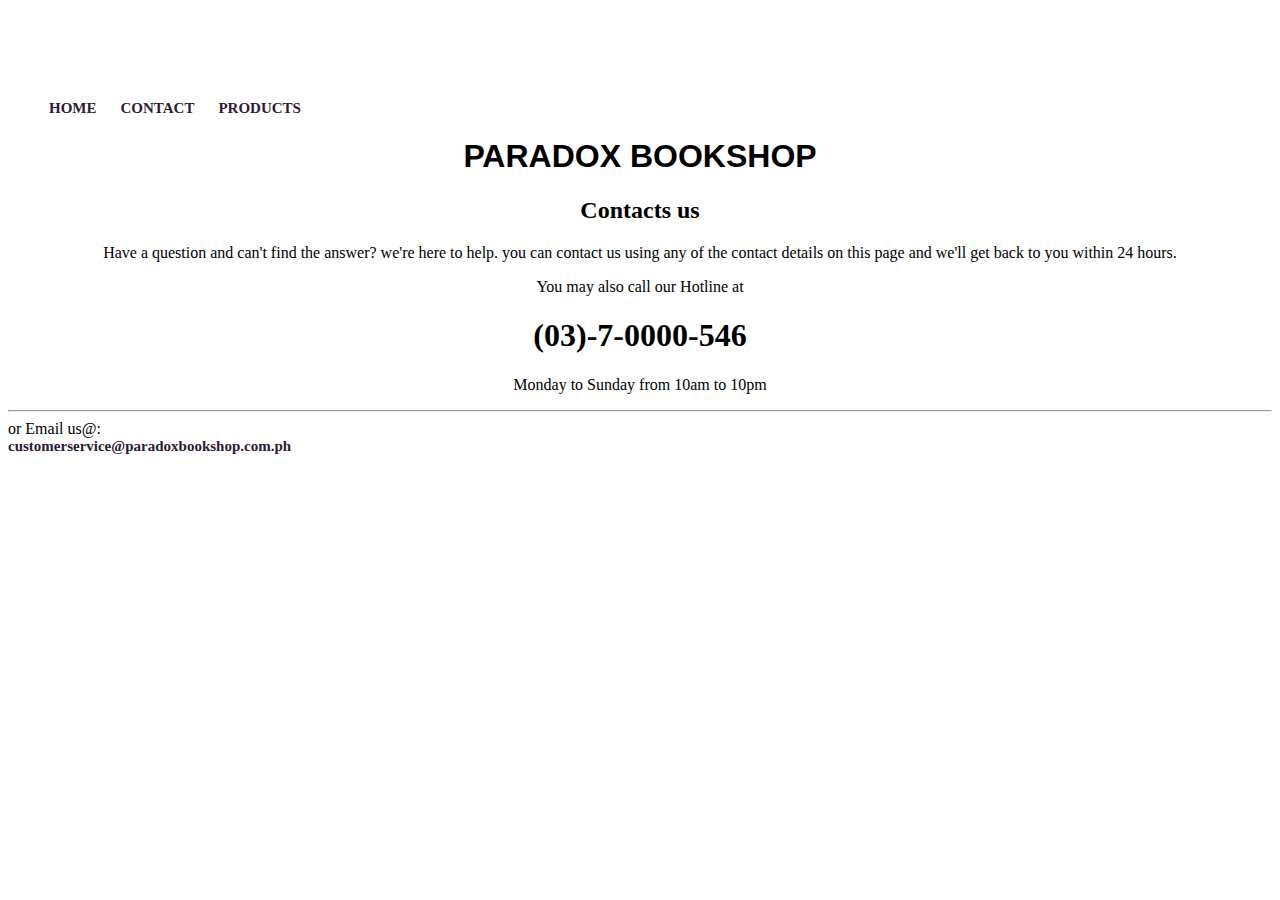
<file: Contact.html>
<html>
<head>
<title>HTML CONTACT</title>
<link rel="stylesheet" href="style.css">
<meta charset="UTF-8">
</head>
<body class="contact">
<br><br><br><br><br>
            <ul>
				<li><a href="index.html">HOME</a></li>
				<li><a href="Contact.html">CONTACT</a></li>
				<li><a href="Products.html">PRODUCTS</a></li>
            </ul>


<h1 class="conts">PARADOX BOOKSHOP</h1> 


<h2 class="eww"align="center">Contacts us</h2>


    
	<p>Have a question and can't find the answer? we're here to
help. you can contact us using any of the contact details on this page and  we'll get back to you within 24 hours.</p>
   
    <p>You may also call our Hotline at</p>
	<h1 class="c" >(03)-7-0000-546</h1>
	<p >Monday to Sunday from 10am to 10pm</p>
	
	 </footer1><hr>
                or Email us@:<a href="https://mail.google.com/mail/mu/mp/464/#tl/priority/%5Esmartlabel_personal">customerservice@paradoxbookshop.com.ph</a>
	
	
  <form>
   <font color="#80461B">
   
    

 
  </form>
</body>
</html>
</file>
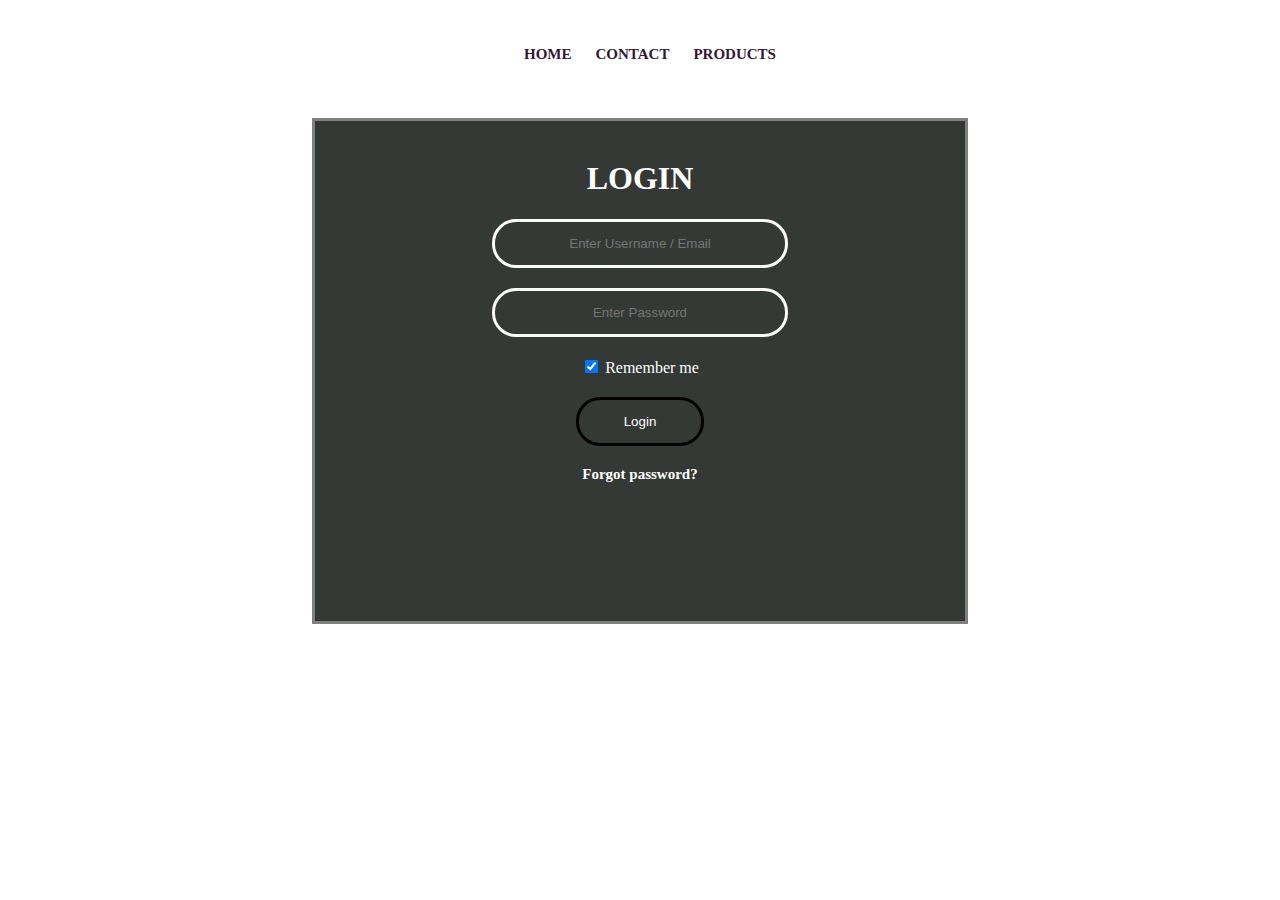
<file: login.html>
<!DOCTYPE html>
<html>
<head>
	<meta charset="utf-8">
	<title> Login Page </title>  
	<link rel="stylesheet" href="style.css">

</head>
<body class="loginform"> <center><br><br>
 <ul>
				<li><a href="index.html">HOME</a></li>
				<li><a href="Contact.html">CONTACT</a></li>
				<li><a href="Products.html">PRODUCTS</a></li>
				
            </ul>
	</center>
	<br><br><br>
	
    <form class="box">  <center>
        <div class="borderin"> <br>
			<h1>LOGIN</h1>
            <input type="text" placeholder="Enter Username / Email" name="username" required> 
            <input type="password" placeholder="Enter Password" name="password" required> 
            <input type="checkbox" checked="checked"> Remember me </input>
			<input type="button" name="" value="Login" onClick="Login()"/> 
            <a href="#" style="color: white;"> Forgot password? </a><br><br>
			
			</center>
        </div>   
    </form>  
	
</body>
</html>
</file>
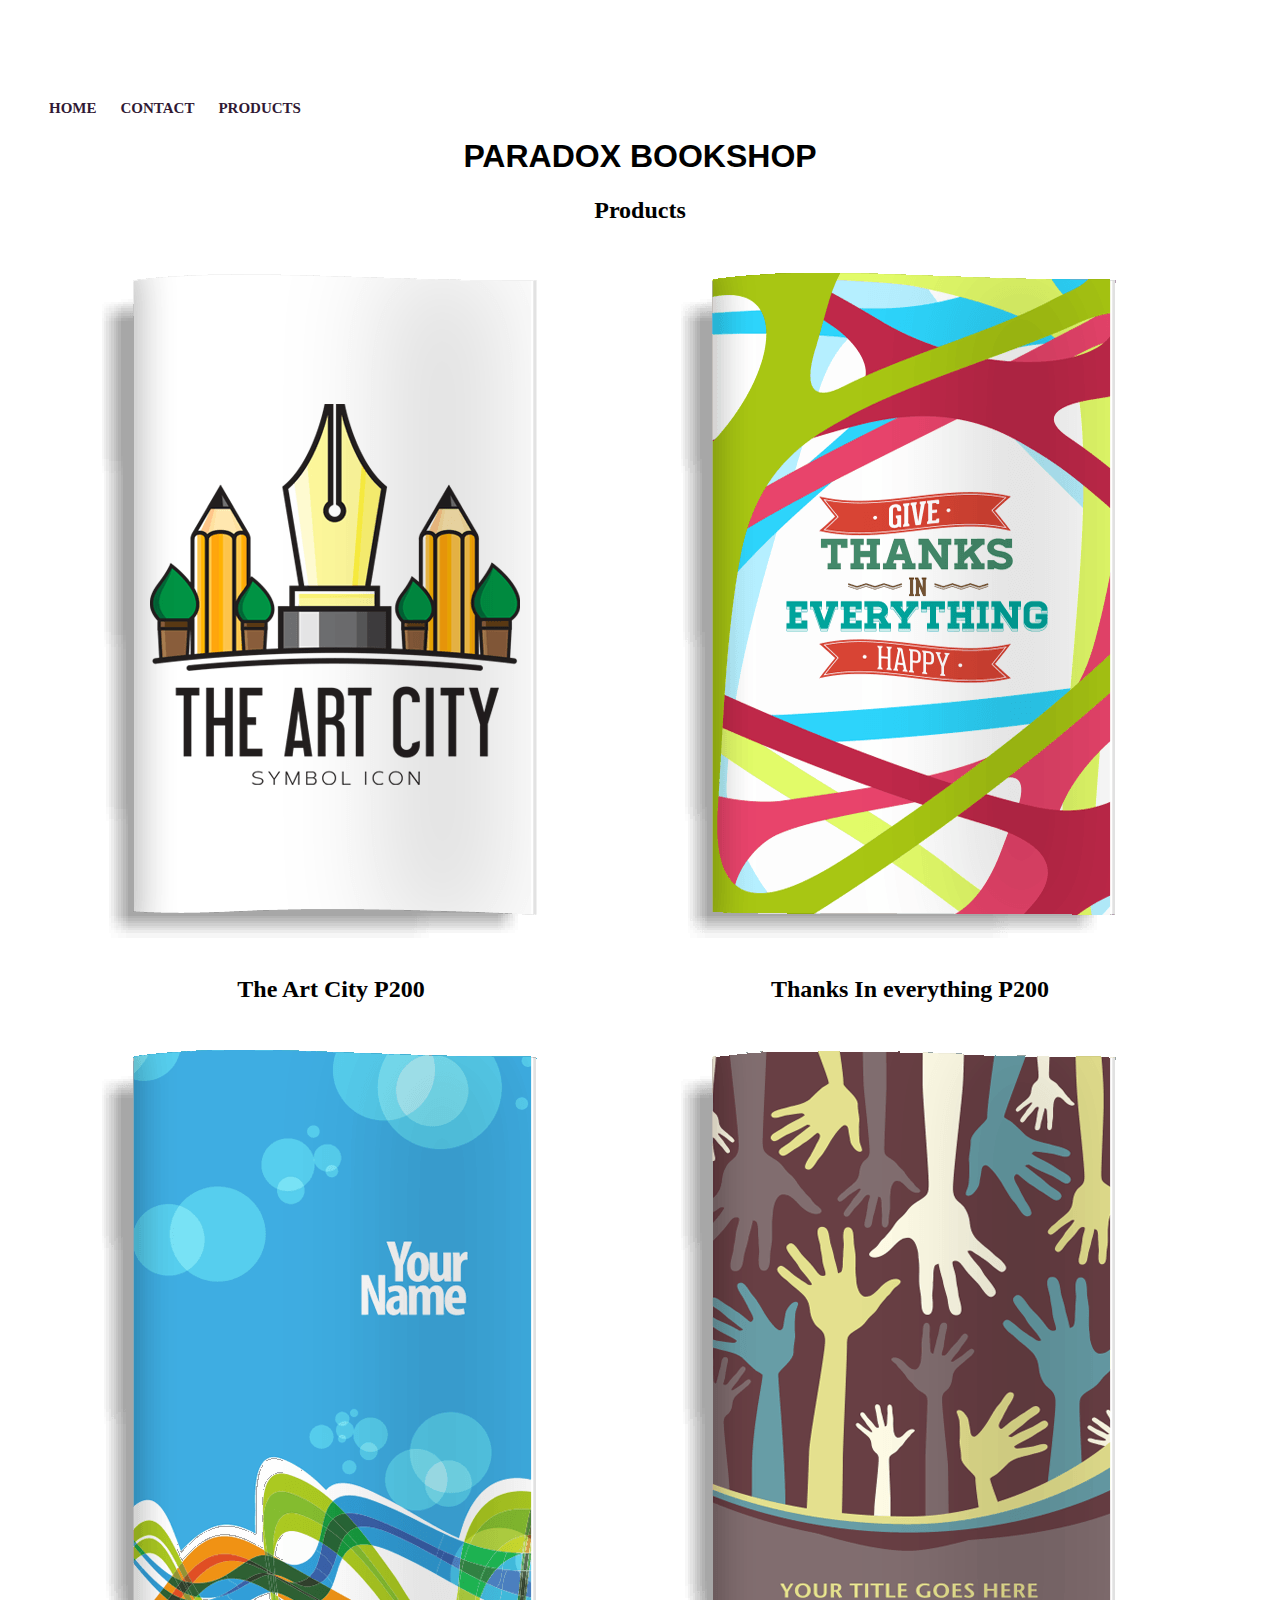
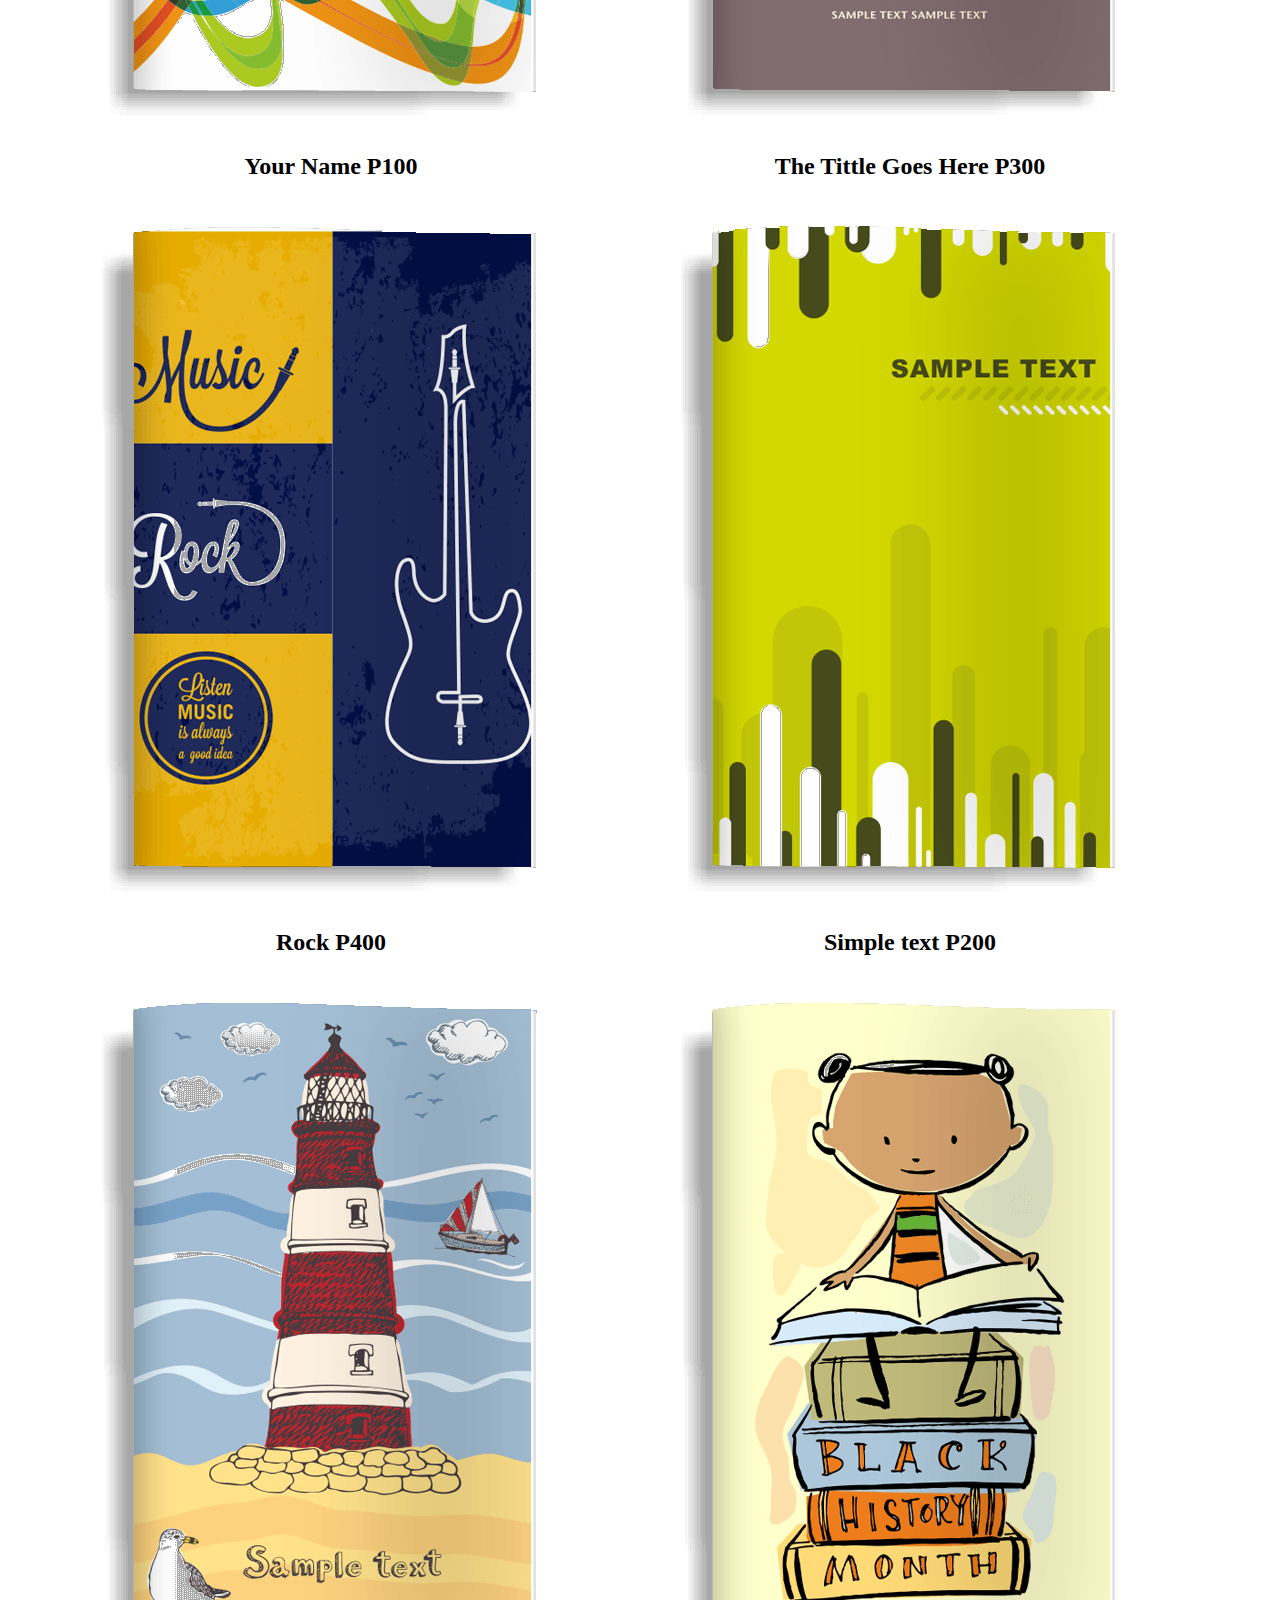
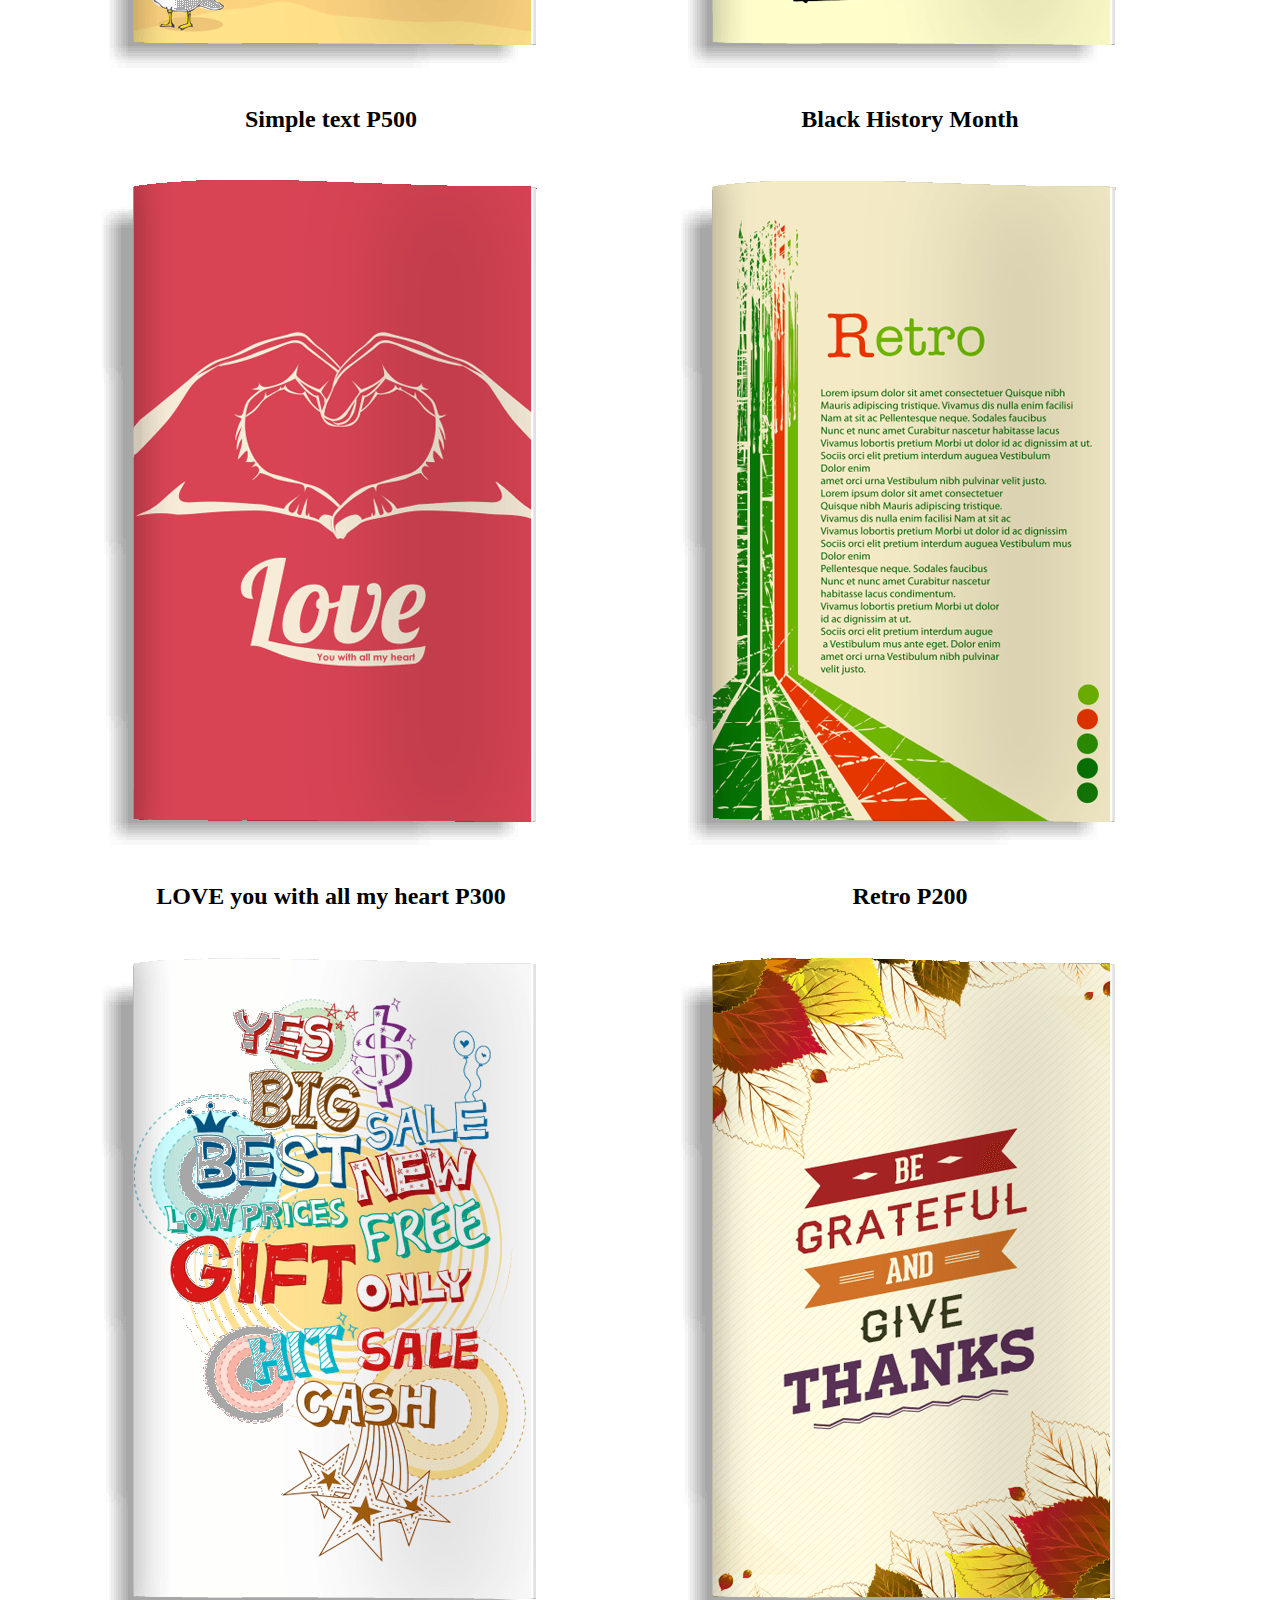
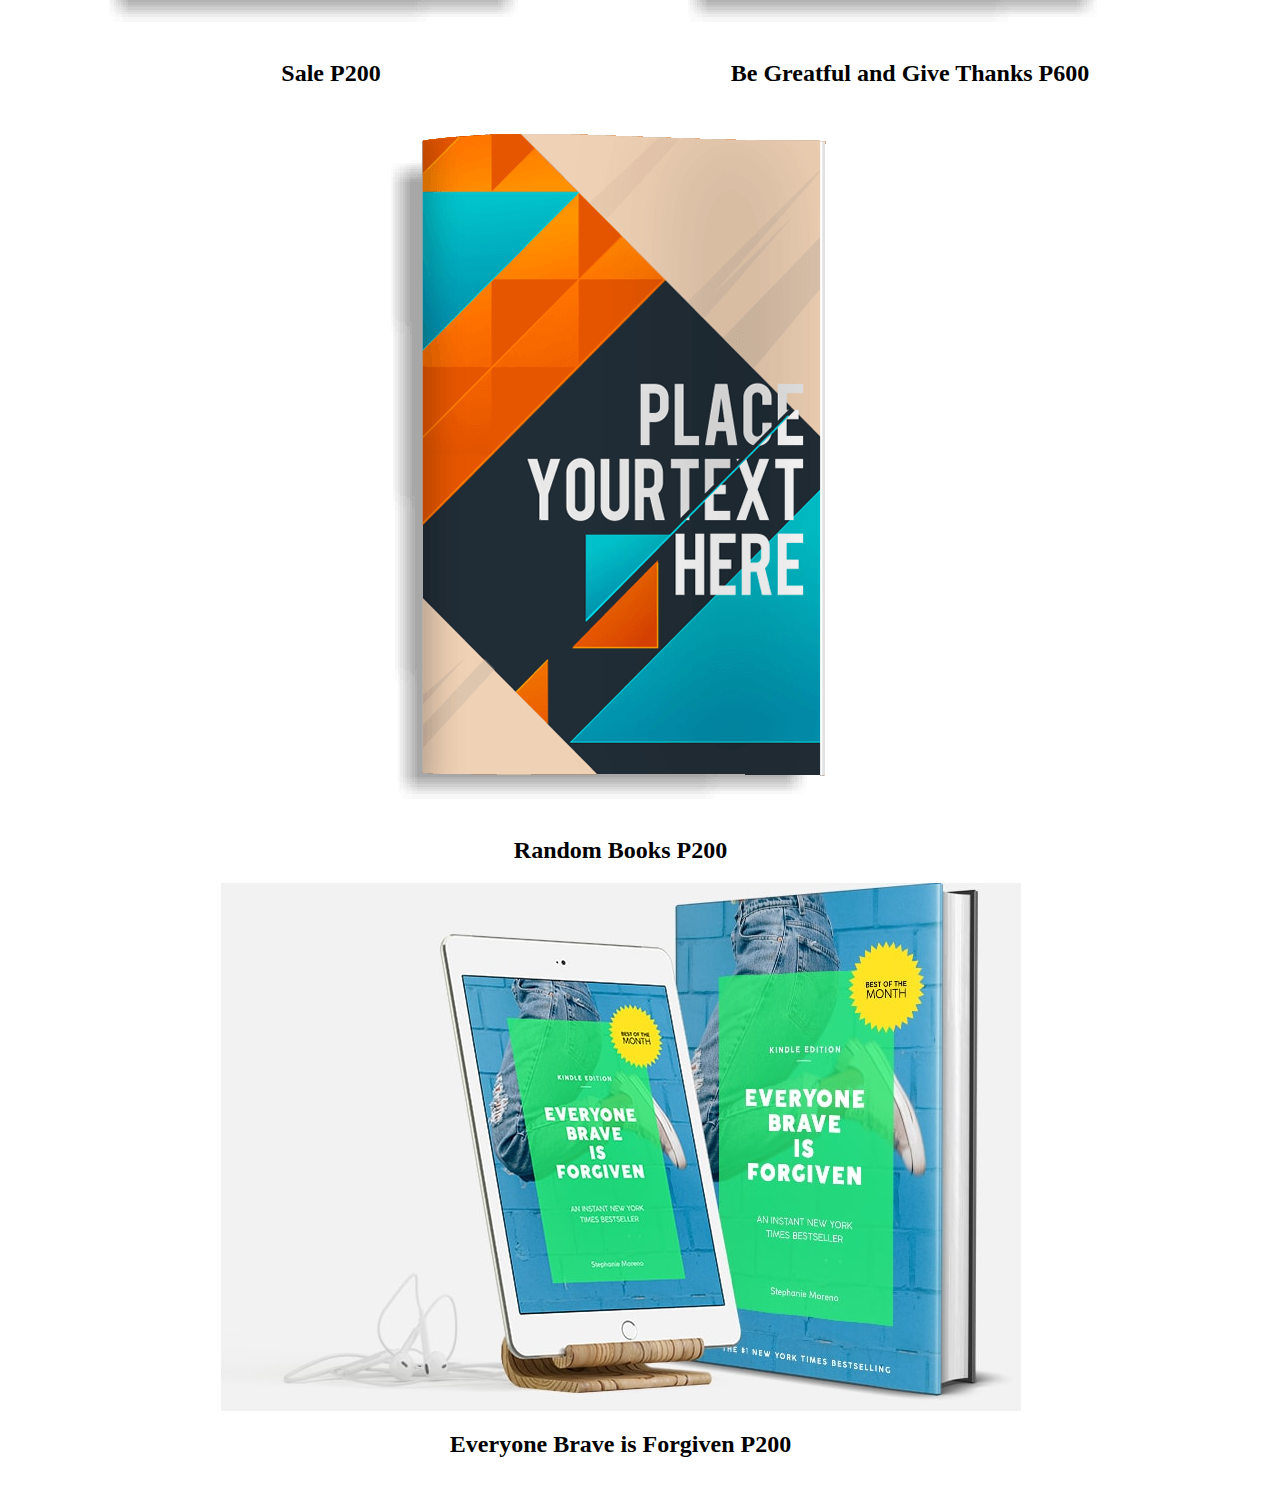
<file: Products.html>
<html>
<head>
<title>HTML PRODUCTS</title>
<link rel="stylesheet" href="style.css">
<meta charset="UTF-8">
</head>
<body class="products">
<br><br><br><br><br>
            <ul>
				<li><a href="index.html">HOME</a></li>
				<li><a href="Contact.html">CONTACT</a></li>
				<li><a href="Products.html">PRODUCTS</a></li>
				
            </ul>
<h1 class="conts">PARADOX BOOKSHOP</h1> 


<h2 class="eww"align="center">Products</h2>

<ul class="products">
            <li><img src="book-1.png"><br><h2>The Art City P200</h2></li>
            <li><img src="book-2.png" ><br><h2>Thanks In everything P200</h2></li>
            <li><img src="book-3.png"><br><h2>Your Name P100</h2></li>
            <li><img src="book-4.png"><br><h2>The Tittle Goes Here P300</h2></li>
            <li><img src="book-5.png"><br><h2>Rock P400</h2></li>
            <li><img src="book-6.png"><br><h2>Simple text P200</h2></li>
            <li><img src="book-7.png"><br><h2>Simple text P500</h2></li>
            <li><img src="book-8.png"><br><h2>Black History Month</h2></li>
            <li><img src="book-9.png"><br><h2>LOVE you with all my heart P300</h2></li>
            <li><img src="book-10.png"><br><h2>Retro P200</h2></li>
            <li><img src="book3.png"><br><h2>Sale P200</h2></li>
            <li><img src="book5.png"><br><h2>Be Greatful and Give Thanks P600</h2></li>
            <li><img src="book7.png"><br><h2>Random Books P200</h2></li>
            <li><img src="deal-img.jpg"><br><h2>Everyone Brave is Forgiven P200</h2></li>
                </ul>
</file>
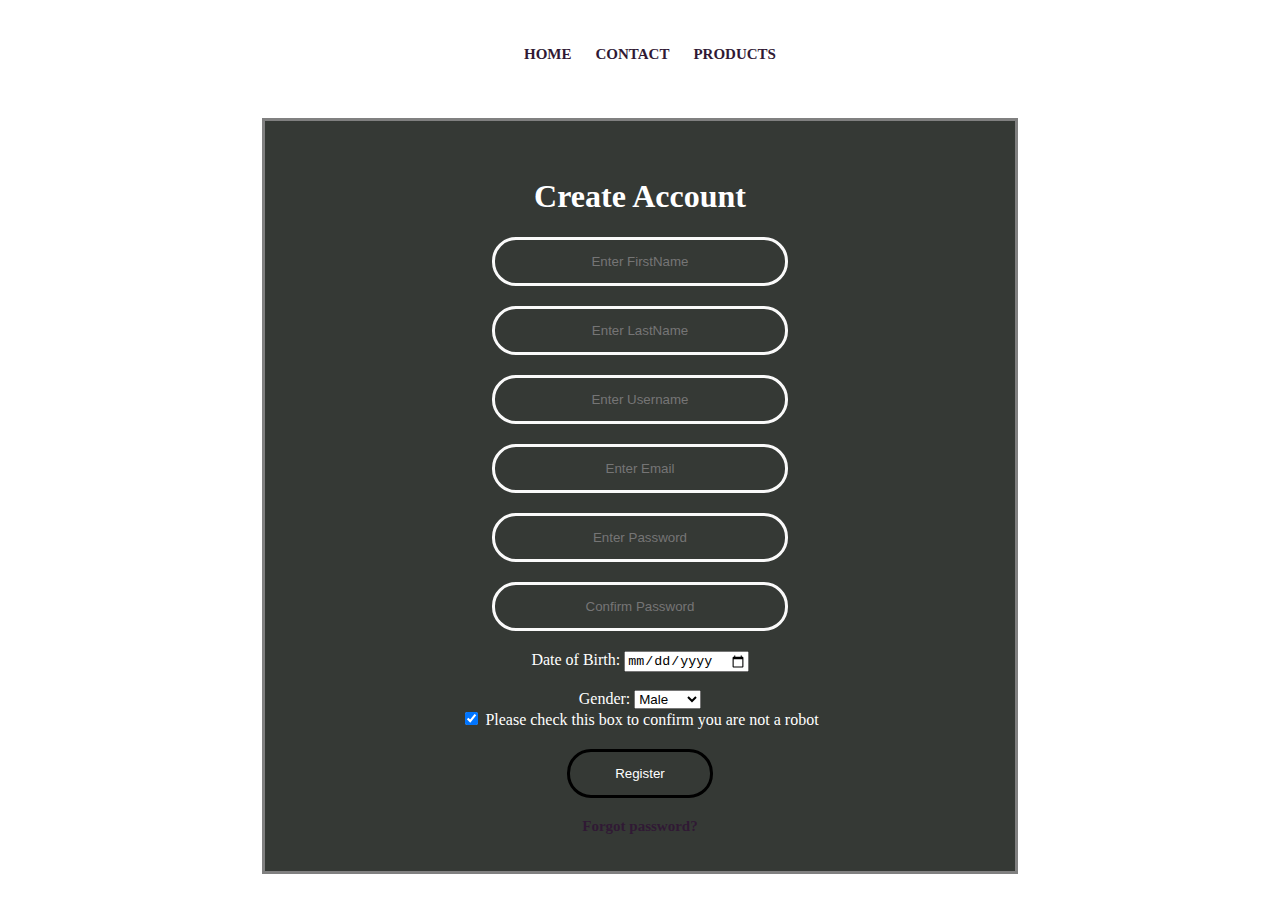
<file: signup.html>
<!DOCTYPE html>
<html>
<head>
	<meta charset="utf-8">
	<title> REGISTRATION</title> 
	<link rel="stylesheet" href="style.css">

</head>
<body class="sign"> <center><br><br>
 <ul>
				<li><a href="index.html">HOME</a></li>
				<li><a href="Contact.html">CONTACT</a></li>
				<li><a href="Products.html">PRODUCTS</a></li>
				
            </ul>
	</center>
	<br><br><br>
	
    <form class="xb">  <center>
        <div class="back"> <br><br>
			<h1>Create Account</h1>
				<input type="text" id="fname" placeholder="Enter FirstName" name="firstname" required>
				<input type="text" id="lname"placeholder="Enter LastName" name="lastname" required>
				<input type="text" id="username" placeholder="Enter Username" name="username" required>  
				<input type="text" id="email" placeholder="Enter Email" name="email" required>
				<input type="password" id="password" placeholder="Enter Password" name="createpassword" required>
				<input type="password" id="Confirm password" placeholder="Confirm Password" name="confirm password" required>
				
			 <label for="Birthdate">Date of Birth:</label>
			<input type="date" id="Birthdate" name="Date of Birth" min="04-03-2002"><br><br>
				
			<label for="gender">Gender:</label>
				  <select id="gender" name="gender">
					<option value="male" selected>Male</option>
					<option value="female">Female</option>
				  </select>
			<br>
			<input type="checkbox" checked="checked"> Please check this box to confirm you are not a robot</input><br>
			<input type="button" name="" value="Register" onClick="register()"/>   
			<a href="#"> Forgot password? </a><br><br>
			
			
			</center>
        </div>   
    </form>  
	<br><br>
</body>
</html>
</file>
<file: style.css>
body.index{
                background:#E1C16E;
                color:#301934;
                font-family:helvetica neue, helvetica;
                margin:0px;
                padding:20px;
            }
      header{
                background:#CD7F32;
                color:black;
                padding-top:30px;
                min-height:70px;
                border:#F0FFFF 5px solid;
            }
            header a{
                color:black;
                text-decoration:none;
                text-transform:uppercase;
                font-size:15px;
            }
            header li{
               float:right;
               display:inline;
               padding:0 10px 10px 0; 
            }
            header #branding{
                float:left;
            }
            header #branding h1{
                margin:0px
            }
            header .highlight{
                color:white;
                font-weight:bold;
            }
            header hover{
                color:#CD7F32;
                font-weight:bold;
            }
            section{
                padding:20px;
                display:flex;
                flex-direction:row;
            }
            section img{
                margin-right:10px;
            }
            .container{
                width:80%;
                margin:auto;
                overflow: hidden;
            }
            ul{
               margin:1px;
               padding:1px
               list-style-type:none; 
            }
            li{
                display:inline-block;
                margin-right:20px
            }
            main{
                background:	#F0FFFF;
                padding:0;
            }
            footer{
                background:#F0E68C;
                padding:10px;
                margin:0px;
                color:black;
                text-align: center;
                font-size:10px;
                text-transform:uppercase;
                border:#F0FFFF 5px solid;
            }
            footer #branding{
                font-weight:bold;
            }
            footer #branding h6{
                margin:0;
            }
            footer .highlight{
                color:white;
            }

           a{
                color:#301934;
                text-decoration:none;
                font-size:15px;
                display:flex;
                flex-direction:column;
                font-weight:bold;
            }

 body.contact{
		background-image:   url(https://i.pinimg.com/originals/5a/b8/b3/5ab8b35e5f93d70443615e365f661c23.png);
		background-size: cover;
		background-repeat: no-repeat;
	} 
	h1.conts{
	text-align:center;
	color: Black;  
	font-family: Arial; 
	font-size: 200%;
	}
     
	h2.eww{
		text-align:center;
		color: Black;
	}
	p{
		text-align:center;
	}
	h1.c{
		color: Black;
		text-align:center;
	}

body.products{
		background-image:   url(https://i.pinimg.com/originals/5a/b8/b3/5ab8b35e5f93d70443615e365f661c23.png);
		background-size: cover;
		background-repeat: no-repeat;
	} 
	
ul.products{
	text-align:center;
	margin:1px;
    padding:1px; 
	display:inline-block;
    margin-right:20px

}
/* This part below represent the login form of html code */
	body.loginform{
		background-image:   url(https://i.pinimg.com/originals/5a/b8/b3/5ab8b35e5f93d70443615e365f661c23.png);
		background-size: cover;
		background-repeat: no-repeat;
	}  
 
	div.borderin{   
			border: 3px solid gray; 
		background-color: #353935;
		background-repeat: no-repeat;
		width:650px; 
		height:500px;
		color: white;
		}   

	.box input[type="text"],.box input[type="password"]
	{
		border: 0;
		background: none;
		display: block;
		margin: 20px auto;
		text-align: center;
		border:3px solid #fafafa;
		padding:14px 10px;
		width:270px;
		outline: none;
		color: white;
		border-radius: 24px;
		transition:0.25px;
	}

	.box input[type="text"]:focus,.box input[type="password"]:focus{
		width:270px;
		border-color: #ffc400ec;
	}
	.box input[type="button"]{
		
		border: 0;
		background: none;
		display: block;
		margin: 20px auto;
		text-align: center;
		border:3px solid #000000;
		padding:14px 45px;
		outline: none;
		color: white;
		border-radius: 24px;
		transition:0.25px;
		cursor:pointer;
		
	}
	.box input[type="button"]:hover{
		background: red;
	} 
	
/* This part below represent the Signup form of html code */
	        body.sign{
				background-image:   url(https://i.pinimg.com/originals/5a/b8/b3/5ab8b35e5f93d70443615e365f661c23.png);
				background-size: cover;
				background-repeat: no-repeat;
			}  
 
		div.back {   

			border: 3px solid gray;  
			background-color: #353935;
			background-repeat: no-repeat;
			background-attachment: fixed;	
			background-size: cover;
			width:750px; 
			height:750px;
			color: white;
		}   

	.xb input[type="text"],.xb input[type="password"]
	{
		border: 0;
		background: none;
		display: block;
		margin: 20px auto;
		text-align: center;
		border:3px solid #fafafa;
		padding:14px 10px;
		width:270px;
		outline: none;
		color: white;
		border-radius: 24px;
		transition:0.25px;
	}

	.xb input[type="text"]:focus,.box input[type="password"]:focus{
		width:270px;
		border-color: #ffc400ec;
	}
	.xb input[type="button"]{
		
		border: 0;
		background: none;
		display: block;
		margin: 20px auto;
		text-align: center;
		border:3px solid #000000;
		padding:14px 45px;
		outline: none;
		color: white;
		border-radius: 24px;
		transition:0.25px;
		cursor:pointer;
		
	}
	.xb input[type="button"]:hover{
		background: red;
	} 
	button.signinfb{
		color: white; 
		background-color: #4267B2;
	}
	button.signingoogle {
		 color: white;
		 background-color: red;
	}
</file>
